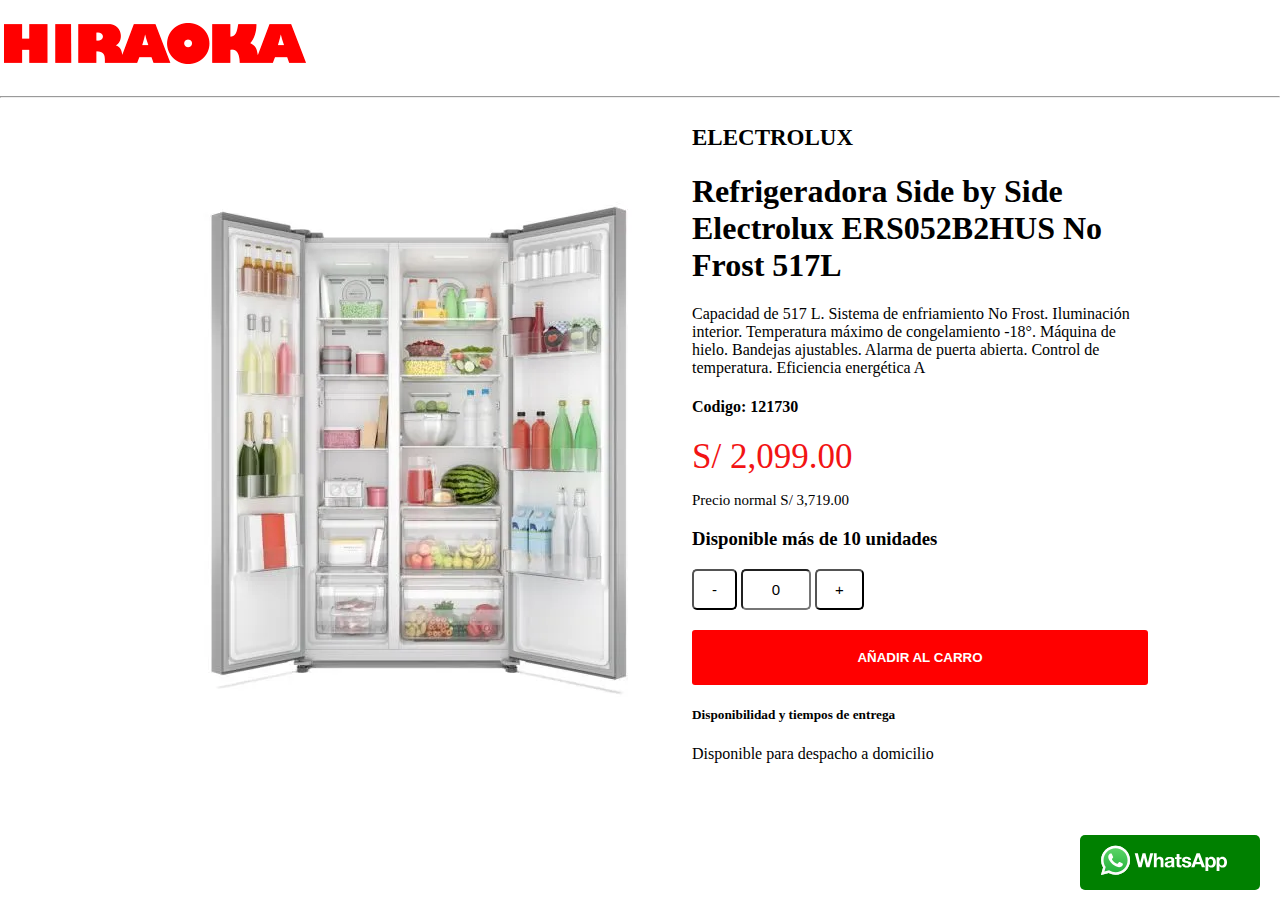
<file: detalle.html>
<!DOCTYPE html>
<html lang="en">
<head>
    <meta charset="UTF-8">
    <meta http-equiv="X-UA-Compatible" content="IE=edge">
    <meta name="viewport" content="width=device-width, initial-scale=1.0">
    <title>Detalle Producto</title>
    <link rel="stylesheet" href="./css/detalle.css">
</head>
<body>
    <header>
        <nav>
            <li><img src="./img/logo.webp" alt="Logo tienda"></li>
        </nav>
    </header>
    <hr>
    <section class="detalle">
        <div class="imag_producto">
            <img src="./img/refri/refri1.webp" alt="refri 1">
        </div>
        <div class="info_producto">
            <h2 class="marca_producto">ELECTROLUX</h2>
            <h1 class="titulo_producto">Refrigeradora Side by Side Electrolux ERS052B2HUS No Frost 517L</h1>
            <p>Capacidad de 517 L. Sistema de enfriamiento No Frost. Iluminación interior. Temperatura máximo de congelamiento -18°. Máquina de hielo. Bandejas ajustables. Alarma de puerta abierta. Control de temperatura. Eficiencia energética A</p>
            <h4>Codigo: 121730</h4>
            <span class="precio_online">
                <span><!-- aca va un botton "precio /a online"--> S/ 2,099.00</span>
            </span>
            <p class="precio_normal">Precio normal S/ 3,719.00</p>
            <div class="opcion_compra">
                <h3>Disponible más de 10 unidades</h3>
                <div class="cant_compra">
                    <button class="btn_add">-</button>
                    <input class="cant_comp" type="text" value="0">
                    <button class="btn_add">+</button>
                </div>
                <div class="">
                    <button class="btn_rojo"><b>A&Ntilde;ADIR AL CARRO</b></button>
                </div>
            </div>
            <div class="info_compra">
                <h5>Disponibilidad y tiempos de entrega</h5>
                <p><!-- aca va el icono de carro delivery-->Disponible para despacho a domicilio</p>
            </div>
        </div>
    </section>
    <!--
    <section>
        <div class="">
            <h3>Descripcion del producto</h3>
            <table>
                <thead>
                    <tr>
                        <td>Atributo</td>
                        <td>Detalle</td>
                    </tr>
                </thead>
                <tbody>
                    <tr>
                        <td>Precio</td>
                        <td>S/ 3,719.00</td>
                    </tr>
                    <tr>
                        <td>Marca</td>
                        <td>ELECTROLUX</td>
                    </tr>
                    <tr>
                        <td>Modelo</td>
                        <td>ERS052B2HUS</td>
                    </tr>
                    <tr>
                        <td>Alto</td>
                        <td>177 cm</td>
                    </tr>
                    <tr>
                        <td>Ancho</td>
                        <td>90 cm</td>
                    </tr>
                    <tr>
                        <td>Profundidad</td>
                        <td>70 cm</td>
                    </tr>
                    <tr>
                        <td>Peso</td>
                        <td>90 kg</td>
                    </tr>
                    <tr>
                        <td>Alto empaque</td>
                        <td>186.2 cm</td>
                    </tr>
                    <tr>
                        <td>Ancho empaque</td>
                        <td>97.2 cm</td>
                    </tr>
                    <tr>
                        <td>Profundidad empaque</td>
                        <td>77 cm</td>
                    </tr>
                    <tr>
                        <td>Peso con empaque</td>
                        <td>98 kg</td>
                    </tr>
                    <tr>
                        <td>Tipo de panel</td>
                        <td>Digital</td>
                    </tr>
                    <tr>
                        <td>Sistema de descongelamiento</td>
                        <td>Automatico</td>
                    </tr>
                    <tr>
                        <td>Sistema de enfriamento</td>
                        <td>No frost</td>
                    </tr>
                    <tr>
                        <td>Refrigerante</td>
                        <td>R600a</td>
                    </tr>
                    <tr>
                        <td>Capacidad del refrigerador</td>
                        <td>345 L</td>
                    </tr>
                    <tr>
                        <td>Cantidad de puertas</td>
                        <td>2</td>
                    </tr>
                    <tr>
                        <td>Cantidad cajones en refrigerador</td>
                        <td>6</td>
                    </tr>
                    <tr>
                        <td>Cantidad de bandejas de refrigerador</td>
                        <td>3</td>
                    </tr>
                    <tr>
                        <td>Capacidad del freezer</td>
                        <td>172 L</td>
                    </tr>
                    <tr>
                        <td>Cantidad de cajones en freezer</td>
                        <td>6</td>
                    </tr>
                    <tr>
                        <td>Cantidad bandejas en freezer</td>
                        <td>2</td>
                    </tr>
                    <tr>
                        <td>Material bandejas freezer</td>
                        <td>Vidrio</td>
                    </tr>
                    <tr>
                        <td>Posición de freezer</td>
                        <td>Lateral</td>
                    </tr>
                    <tr>
                        <td>Eficiencia energética</td>
                        <td>A</td>
                    </tr>
                    <tr>
                        <td>Iluminacion interior</td>
                        <td>Si</td>
                    </tr>
                    <tr>
                        <td>Temperatura de máximo congelamiento</td>
                        <td>-18℃</td>
                    </tr>
                    <tr>
                        <td>Máquina de hielo</td>
                        <td>Si</td>
                    </tr>
                    <tr>
                        <td>Filtro de agua</td>
                        <td>No</td>
                    </tr>
                    <tr>
                        <td>Wifi integrado</td>
                        <td>No</td>
                    </tr>
                    <tr>
                        <td>Dispensador de agua</td>
                        <td>No</td>
                    </tr>
                    <tr>
                        <td>Dispensador de hielo</td>
                        <td>No</td>
                    </tr>
                    <tr>
                        <td>Alarma de puerta abierta</td>
                        <td>Si</td>
                    </tr>
                    <tr>
                        <td>Puertas reversibles</td>
                        <td>No</td>
                    </tr>
                    <tr>
                        <td>Bandejas ajustables</td>
                        <td>Ni</td>
                    </tr>
                    <tr>
                        <td>Patas ajustables</td>
                        <td>Si</td>
                    </tr>
                    <tr>
                        <td>Ruedas</td>
                        <td>Si</td>
                    </tr>
                    <tr>
                        <td>Llave de seguridad</td>
                        <td>No</td>
                    </tr>
                    <tr>
                        <td>Control de temperatura</td>
                        <td>Si</td>
                    </tr>
                    <tr>
                        <td>Bluetooth integrado</td>
                        <td>No</td>
                    </tr>
                    <tr>
                        <td>Color</td>
                        <td>Silver</td>
                    </tr>
                    <tr>
                        <td>Alimentación</td>
                        <td>Red eléctrica</td>
                    </tr>
                    <tr>
                        <td>Consumo</td>
                        <td>410 KWH/AÑO</td>
                    </tr>
                    <tr>
                        <td>Garantía del proveedor</td>
                        <td>1 año / 10 años en el compresor</td>
                    </tr>
                </tbody>
            </table>
        </div>
    </section>-->
    <div class="WhatsApp" onclick="abrir_wts()">
        <img width="80%" src="./img/wts.svg" alt="WhatsApp">
    </div>
</body>
<script>
    function abrir_wts(){
        window.open("https://wa.me/51959913931", "blank")
    }
</script>
</html>
</file>
<file: css/detalle.css>
body{
    margin: 0px;
    padding: 0px;
}
.detalle{
    display: flex;
    justify-content: center;
    align-items: center;
}
.imag_producto{
    max-width: 600px;
}
.info_producto{
    max-width: 456px;
}
.marca_producto{
    font-size: 23px;
}
.titulo_producto{
    font-weight: bold;
}
.precio_online{
    color:#F21414;
    font-size: 35px;
}
.precio_normal{
    font-size: 15px;
}
.btn_add{
    padding-top:10px;
    padding-left:18px;
    padding-right:18px;
    padding-bottom:10px;
    border-radius: 5px;
    font-size: 15px;
    border-style: 1px;
    background-color: white;
    cursor: pointer;
}
.cant_comp{
    width:30px;
    padding-top:10px;
    padding-left:18px;
    padding-right:18px;
    padding-bottom:10px;
    border-radius: 5px;
    font-size: 15px;
    text-align: center;
}
.btn_rojo{
    margin-top: 20px;
    display: block;
    width: 100%;
    padding-top: 20px;
    padding-bottom: 20px;
    background-color: red;
    border-radius: 3px;
    border-style: none;
    font-style: bold;
    font-weight: 500;
    color:white;
    cursor: pointer;
}
.WhatsApp{
    position: absolute;
    bottom: 10px;
    right: 20px;
    background-color: green;
    padding-left:20px;
    padding-top:10px;
    padding-bottom:10px;
    border-radius: 5px;
    justify-content: center;
    align-items: center;
    cursor: pointer;
}
@media only screen and (max-width: 660px) {
    body{
        max-width: 660px;
    }
    .detalle{
        display: block;
        justify-content: center;
        align-items: center;
    }
    .imag_producto{
        max-width: 100%;
    }
    .info_producto{
        width: 100%;
        padding-left: 1rem;
        padding-right: 1rem;
    }
    .WhatsApp{
        position: fixed;
        float: right;
        background-color: blue;
        bottom: 50%;
        right: 10px;
    }
    .titulo_producto{
        font-size: 23px;
    }
    .btn_rojo{
        margin-top: 20px;
        width: 100%;
        padding-top: 20px;
        padding-bottom: 20px;
        background-color: red;
        border-radius: 3px;
        border-style: none;
        font-style: bold;
        font-weight: 500;
        color:white;
        cursor: pointer;
    }
}
</file>
